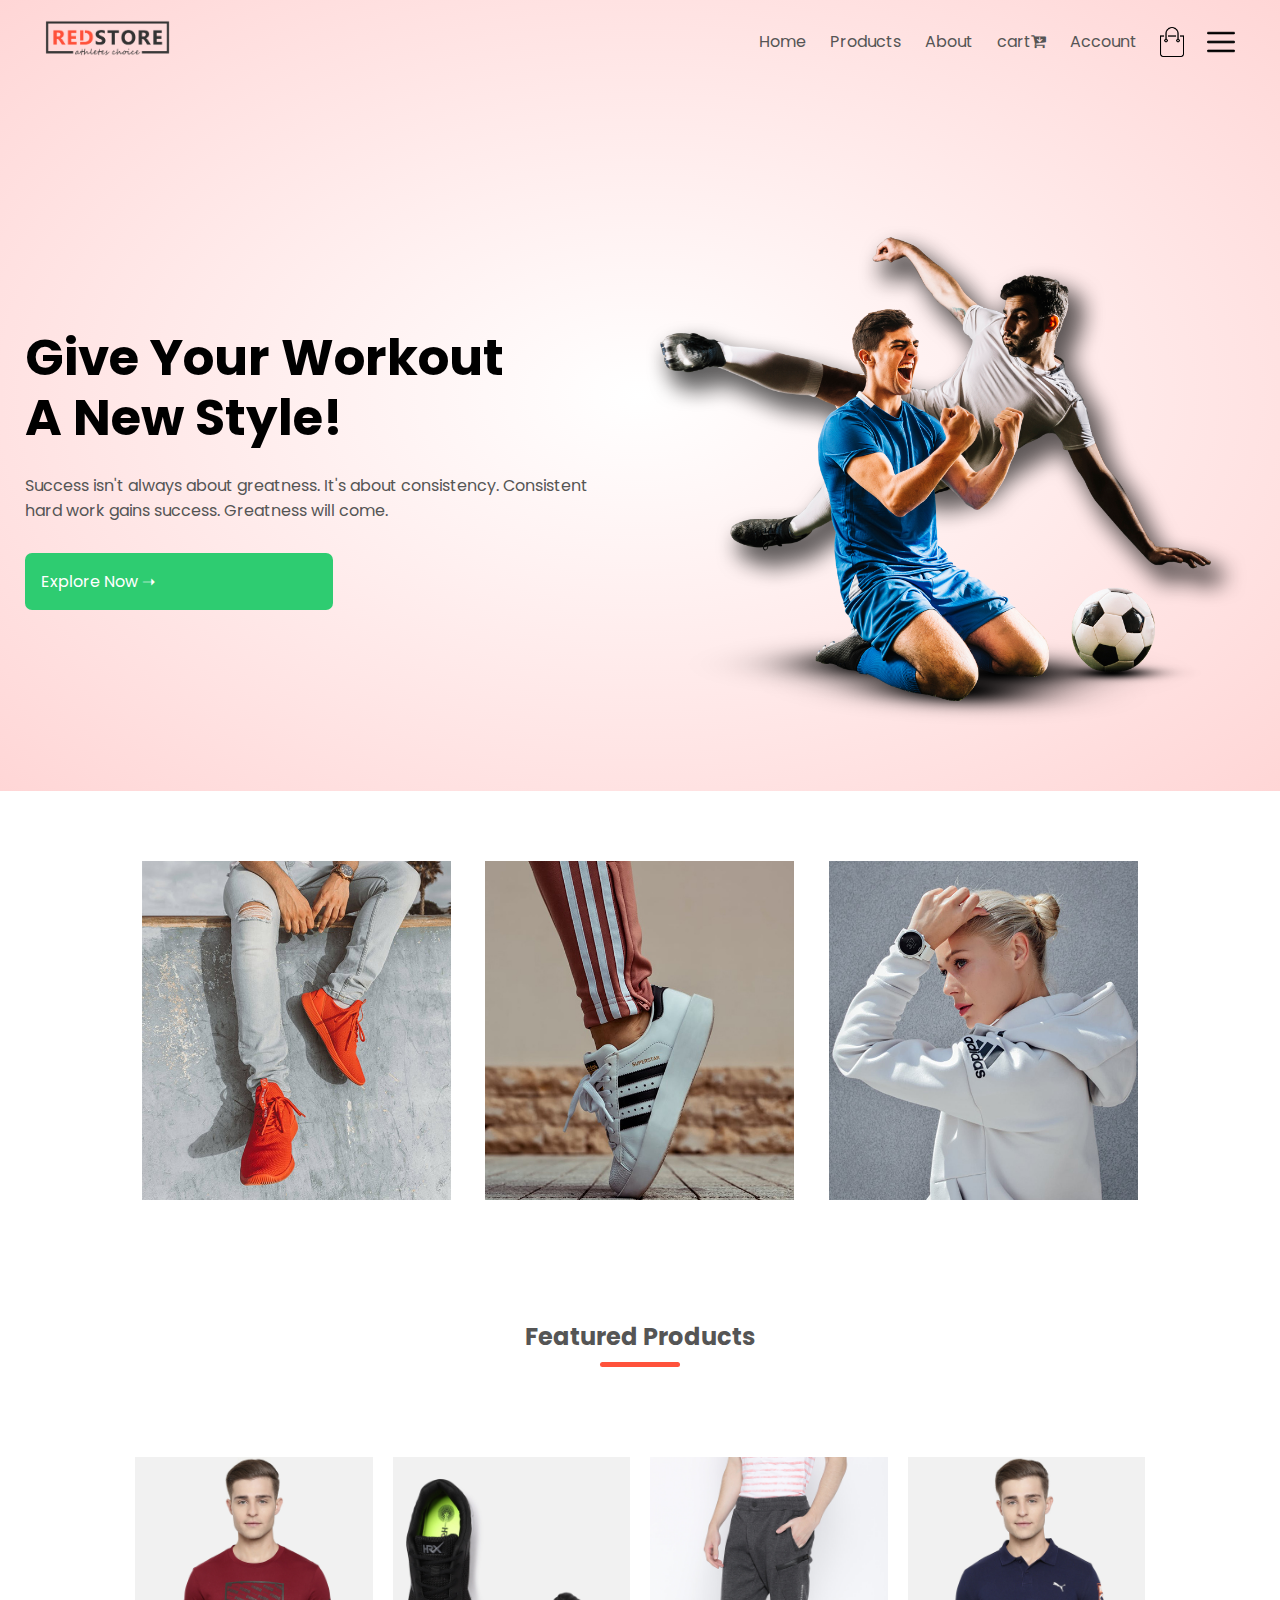
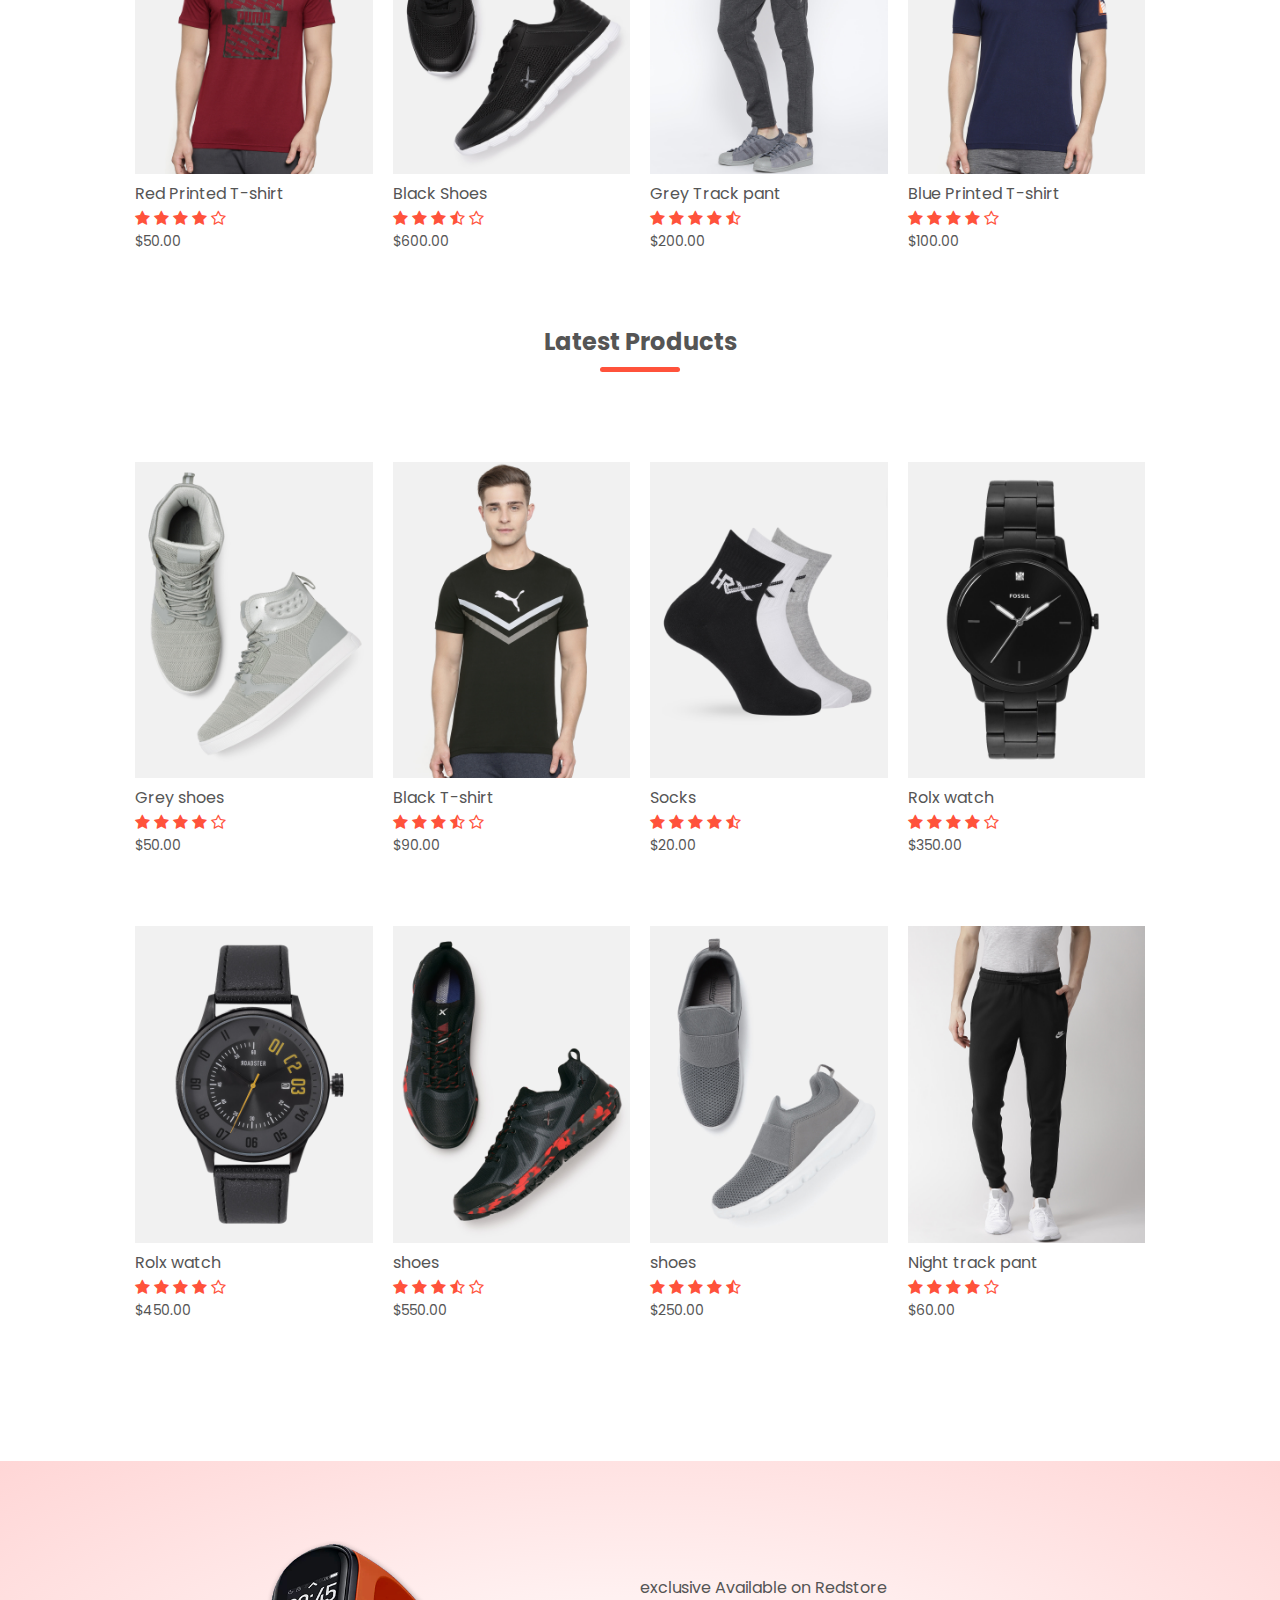
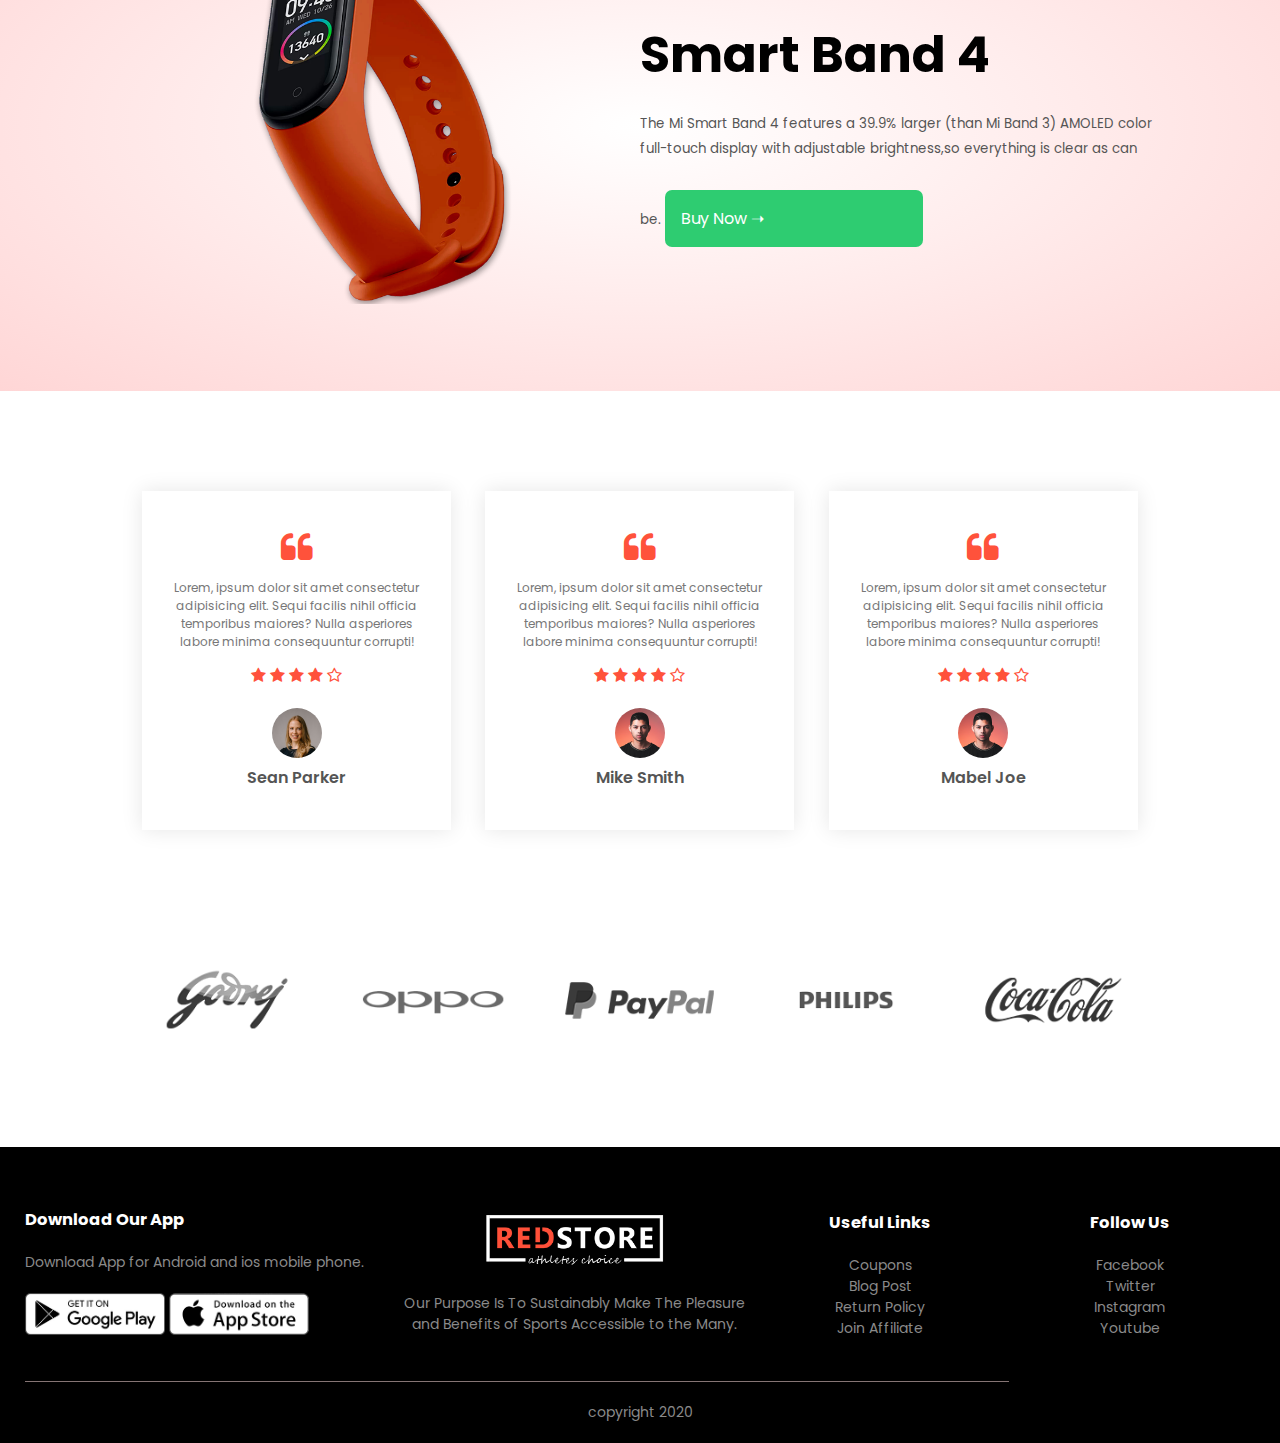
<file: index.html>
<!DOCTYPE html>
<html lang="en">

<head>
    <meta charset="UTF-8">
    <meta name="viewport" content="width=device-width, initial-scale=1.0">
    <title>Redstore | Ecommerce Website Design</title>
    <link rel="stylesheet" href="css/style.css">
    <!-- <link rel="stylesheet" href="css/style1.css"> -->
    <link rel="stylesheet" href="https://stackpath.bootstrapcdn.com/font-awesome/4.7.0/css/font-awesome.min.css">
    <link href="https://fonts.googleapis.com/css2?family=Poppins:wght@300;400;500;700&display=swap" rel="stylesheet">
</head>

<body>
    <div class="header">
        <div class="container">
            <div class="navbar">
                <div class="logo">
                    <img src="images/logo.png" width="125px" alt="">
                </div>
                <nav>
                    <ul id="MenuItems">
                        <li><a href="index.html">Home</a></li>
                        <li><a href="products.html">Products</a></li>
                        <li><a href="About.html">About</a></li>
                        <li><a href="cart.html">cart<i class="fa fa-cart-arrow-down" aria-hidden="true"></i></a></li>
                        <li><a href="account.html">Account</a></li>
                    </ul>
                </nav>
                <img src="images/cart.png" width="30px" height="30px" alt="" onclick="cartbag()">

                <img src="images/menu.png" class="menu-icon" onclick="menutoggle()" alt="">
            </div>
            <div class="row">
                <div class="col-2">
                    <h1>Give Your Workout <br> A New Style!</h1>
                    <p>Success isn't always about greatness. It's about consistency. Consistent <br> hard work gains
                        success. Greatness will come.</p>
                    <a href="" class="btn">Explore Now &#10141;</a>
                </div>
                <div class="col-2">
                    <img src="images/image1.png" alt="">
                </div>
            </div>
        </div>
    </div>
    <!-- featured categories -->
    <div class="categories">
        <div class="small-container">
            <div class="row">
                <div class="col-3"><img src="images/category-1.jpg" alt=""></div>
                <div class="col-3"><img src="images/category-2.jpg" alt=""></div>
                <div class="col-3"><img src="images/category-3.jpg" alt=""></div>
            </div>
        </div>

    </div>

    <!-- featured products -->
    <div class="small-container">
        <h2 class="title">Featured Products</h2>
        <div class="row">
            <div class="col-4"><img src="images/product-1.jpg" alt="">
                <h4>Red Printed T-shirt</h4>
                <div class="rating">
                    <i class="fa fa-star"></i>
                    <i class="fa fa-star"></i>
                    <i class="fa fa-star"></i>
                    <i class="fa fa-star"></i>
                    <i class="fa fa-star-o"></i>

                </div>
                <p>$50.00</p>
            </div>
            <div class="col-4"><img src="images/product-2.jpg" alt="">
                <h4>Black Shoes</h4>
                <div class="rating">
                    <i class="fa fa-star"></i>
                    <i class="fa fa-star"></i>
                    <i class="fa fa-star"></i>
                    <i class="fa fa-star-half-o"></i>
                    <i class="fa fa-star-o"></i>

                </div>
                <p>$600.00</p>
            </div>
            <div class="col-4"><img src="images/product-3.jpg" alt="">
                <h4>Grey Track pant</h4>
                <div class="rating">
                    <i class="fa fa-star"></i>
                    <i class="fa fa-star"></i>
                    <i class="fa fa-star"></i>
                    <i class="fa fa-star"></i>
                    <i class="fa fa-star-half-o"></i>

                </div>
                <p>$200.00</p>
            </div>
            <div class="col-4"><img src="images/product-4.jpg" alt="">
                <h4>Blue Printed T-shirt</h4>
                <div class="rating">
                    <i class="fa fa-star"></i>
                    <i class="fa fa-star"></i>
                    <i class="fa fa-star"></i>
                    <i class="fa fa-star"></i>
                    <i class="fa fa-star-o"></i>

                </div>
                <p>$100.00</p>
            </div>

        </div>
        <h2 class="title">Latest Products</h2>
        <div class="row">
            <div class="col-4"><img src="images/product-5.jpg" alt="">
                <h4>Grey shoes</h4>
                <div class="rating">
                    <i class="fa fa-star"></i>
                    <i class="fa fa-star"></i>
                    <i class="fa fa-star"></i>
                    <i class="fa fa-star"></i>
                    <i class="fa fa-star-o"></i>

                </div>
                <p>$50.00</p>
            </div>
            <div class="col-4"><img src="images/product-6.jpg" alt="">
                <h4>Black T-shirt</h4>
                <div class="rating">
                    <i class="fa fa-star"></i>
                    <i class="fa fa-star"></i>
                    <i class="fa fa-star"></i>
                    <i class="fa fa-star-half-o"></i>
                    <i class="fa fa-star-o"></i>

                </div>
                <p>$90.00</p>
            </div>
            <div class="col-4"><img src="images/product-7.jpg" alt="">
                <h4>Socks</h4>
                <div class="rating">
                    <i class="fa fa-star"></i>
                    <i class="fa fa-star"></i>
                    <i class="fa fa-star"></i>
                    <i class="fa fa-star"></i>
                    <i class="fa fa-star-half-o"></i>

                </div>
                <p>$20.00</p>
            </div>
            <div class="col-4"><img src="images/product-8.jpg" alt="">
                <h4>Rolx watch</h4>
                <div class="rating">
                    <i class="fa fa-star"></i>
                    <i class="fa fa-star"></i>
                    <i class="fa fa-star"></i>
                    <i class="fa fa-star"></i>
                    <i class="fa fa-star-o"></i>

                </div>
                <p>$350.00</p>
            </div>

        </div>
        <div class="row">
            <div class="col-4"><img src="images/product-9.jpg" alt="">
                <h4>Rolx watch</h4>
                <div class="rating">
                    <i class="fa fa-star"></i>
                    <i class="fa fa-star"></i>
                    <i class="fa fa-star"></i>
                    <i class="fa fa-star"></i>
                    <i class="fa fa-star-o"></i>

                </div>
                <p>$450.00</p>
            </div>
            <div class="col-4"><img src="images/product-10.jpg" alt="">
                <h4>shoes</h4>
                <div class="rating">
                    <i class="fa fa-star"></i>
                    <i class="fa fa-star"></i>
                    <i class="fa fa-star"></i>
                    <i class="fa fa-star-half-o"></i>
                    <i class="fa fa-star-o"></i>

                </div>
                <p>$550.00</p>
            </div>
            <div class="col-4"><img src="images/product-11.jpg" alt="">
                <h4>shoes</h4>
                <div class="rating">
                    <i class="fa fa-star"></i>
                    <i class="fa fa-star"></i>
                    <i class="fa fa-star"></i>
                    <i class="fa fa-star"></i>
                    <i class="fa fa-star-half-o"></i>

                </div>
                <p>$250.00</p>
            </div>
            <div class="col-4"><img src="images/product-12.jpg" alt="">
                <h4>Night track pant</h4>
                <div class="rating">
                    <i class="fa fa-star"></i>
                    <i class="fa fa-star"></i>
                    <i class="fa fa-star"></i>
                    <i class="fa fa-star"></i>
                    <i class="fa fa-star-o"></i>

                </div>
                <p>$60.00</p>
            </div>

        </div>
        
    </div>
<!-- offer -->
<div class="offer">
    <div class="small-container">
        <div class="row">
            <div class="col-2"><img src="images/exclusive.png" class="offer-img" alt=""></div>
        <div class="col-2">
            <p>exclusive Available on Redstore</p>
            <h1>Smart Band 4</h1>
            <small>The Mi Smart Band 4 features a 39.9% larger (than Mi Band 3) AMOLED color full-touch display with adjustable brightness,so everything is clear as can be.</small>
            <a href=""class="btn">Buy Now &#10141;</a>
        </div>
    </div>
    </div>
</div>

<!-- testimonial -->
<div class="testimonial">
    <div class="small-container">
        <div class="row">
            <div class="col-3">
                <i class="fa fa-quote-left"></i>
                <p>Lorem, ipsum dolor sit amet consectetur adipisicing elit. Sequi facilis nihil officia temporibus maiores? Nulla asperiores labore minima consequuntur corrupti!</p>
                <div class="rating">
                    <i class="fa fa-star"></i>
                    <i class="fa fa-star"></i>
                    <i class="fa fa-star"></i>
                    <i class="fa fa-star"></i>
                    <i class="fa fa-star-o"></i>

                </div>
                <img src="images/user-1.png" alt="">
                <h3>Sean Parker</h3>
            </div>
            <div class="col-3">
                <i class="fa fa-quote-left"></i>
                <p>Lorem, ipsum dolor sit amet consectetur adipisicing elit. Sequi facilis nihil officia temporibus maiores? Nulla asperiores labore minima consequuntur corrupti!</p>
                <div class="rating">
                    <i class="fa fa-star"></i>
                    <i class="fa fa-star"></i>
                    <i class="fa fa-star"></i>
                    <i class="fa fa-star"></i>
                    <i class="fa fa-star-o"></i>

                </div>
                <img src="images/user-2.png" alt="">
                <h3>Mike Smith</h3>
            </div>
            <div class="col-3">
                <i class="fa fa-quote-left"></i>
                <p>Lorem, ipsum dolor sit amet consectetur adipisicing elit. Sequi facilis nihil officia temporibus maiores? Nulla asperiores labore minima consequuntur corrupti!</p>
                <div class="rating">
                    <i class="fa fa-star"></i>
                    <i class="fa fa-star"></i>
                    <i class="fa fa-star"></i>
                    <i class="fa fa-star"></i>
                    <i class="fa fa-star-o"></i>

                </div>
                <img src="images/user-2.png" alt="">
                <h3>Mabel Joe</h3>
            </div>
            
        </div>
    </div>
</div>
<!-- testimonial -->
<div class="brands">
    <div class="small-container">
        <div class="row">
            <div class="col-5">
                <img src="images/logo-godrej.png" alt=""> 
            </div>
            <div class="col-5">
                <img src="images/logo-oppo.png" alt=""> 
            </div>
            <div class="col-5">
                <img src="images/logo-paypal.png" alt=""> 
            </div>
            <div class="col-5">
                <img src="images/logo-philips.png" alt=""> 
            </div>
            <div class="col-5">
                <img src="images/logo-coca-cola.png" alt=""> 
            </div>
        </div>
    </div>
</div>
 <!-- footer -->
 <div class="footer">
     <div class="container">
         <div class="row">
             <div class="footer-col-1">
                 <h3>Download Our App</h3>
                 <p>Download App for Android and ios mobile phone.</p>
                 <div class="app-logo">
                     <img src="images/play-store.png" alt="">
                     <img src="images/app-store.png" alt="">
                 </div>
             </div>
             <div class="footer-col-2">
                <img src="images/logo-white.png" alt="">
                <p>Our Purpose Is To Sustainably Make The Pleasure and Benefits of Sports Accessible to the Many.</p>
            </div>
            <div class="footer-col-3">
                <h3>Useful Links</h3>
                <ul>
                    <li>Coupons</li>
                    <li>Blog Post</li>
                    <li>Return Policy</li>
                    <li>Join Affiliate</li>
                </ul>
            </div>
            <div class="footer-col-4">
                <h3>Follow Us</h3>
                <ul>
                    <li>Facebook</li>
                    <li>Twitter</li>
                    <li>Instagram</li>
                    <li>Youtube</li>
                </ul>
            </div>
         </div>
         <hr>
         <p class="Copyright">copyright 2020</p>
     </div>
 </div>
 <!-- js for toggle menu -->
 <script>
     var MenuItems = document .getElementById("MenuItems");
     MenuItems.style.maxHeight= "0px";
      function  menutoggle(){
          if(MenuItems.style.maxHeight = "0px")
          {
              MenuItems.style.maxHeight = "200px";
          }
          else{
            MenuItems.style.maxHeight = "0px";
          }
      }
 </script>

</body>

</html>
</file>
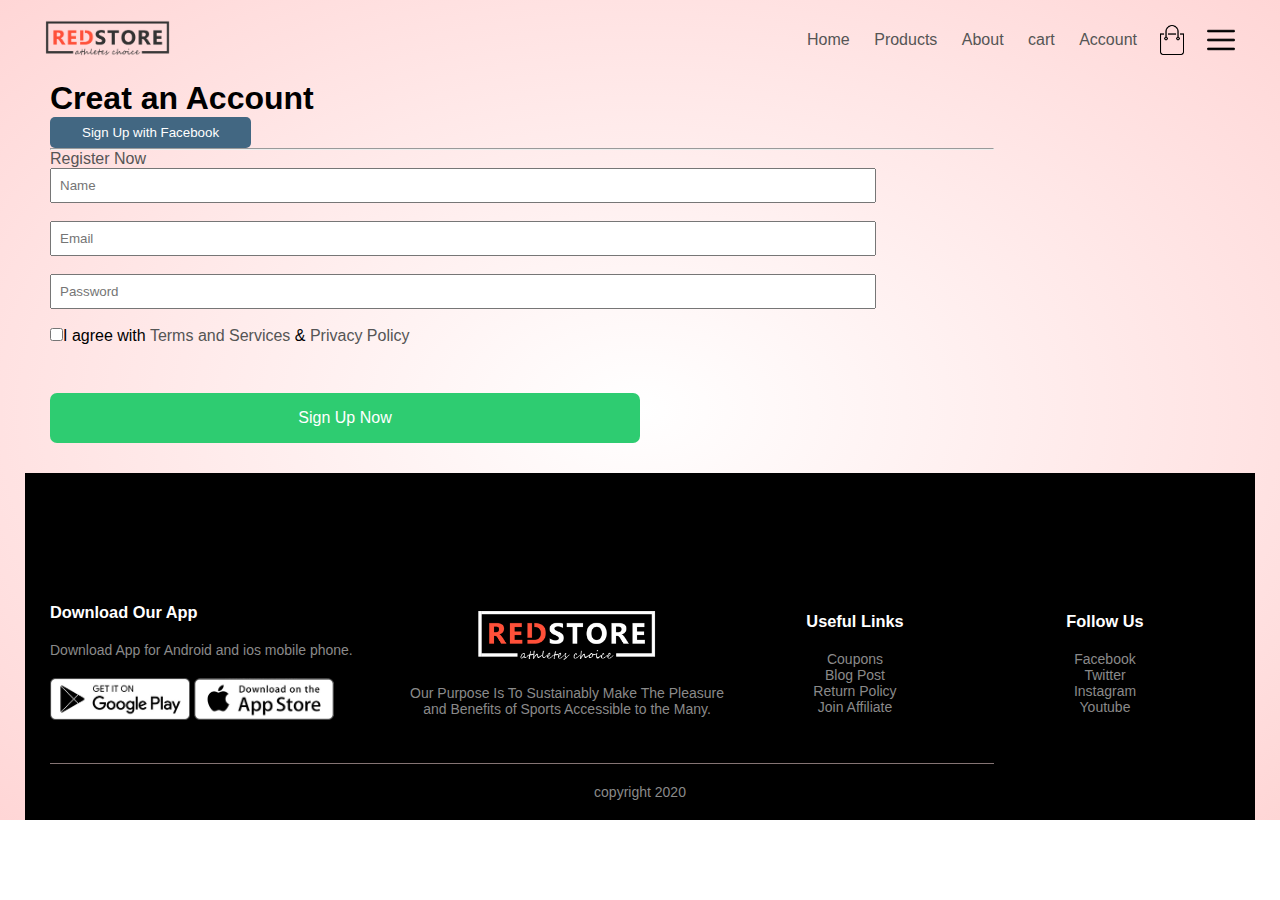
<file: account.html>
<!DOCTYPE html>
<html lang="en">
<head>
    <meta charset="UTF-8">
    <meta name="viewport" content="width=device-width, initial-scale=1.0">
    <title>Sign Up Page</title>
    <link rel="stylesheet" href="css/style.css">
    <!-- <link rel="stylesheet" href="css/style1.css"> -->
</head>
<body>
    <div class="header">
        <div class="container">
            <div class="navbar">
                <div class="logo">
                    <img src="images/logo.png" width="125px" alt="">
                </div>
                <nav>
                    <ul id="MenuItems">
                        <li><a href="index.html">Home</a></li>
                        <li><a href="products.html">Products</a></li>
                        <li><a href="About.html">About</a></li>
                        <li><a href="cart.html">cart<i class="fa fa-cart-arrow-down" aria-hidden="true"></i></a></li>
                        <li><a href="account.html">Account</a></li>
                    </ul>
                </nav>
                <img src="images/cart.png" width="30px" height="30px" alt="">
                <img src="images/menu.png" class="menu-icon" onclick="menutoggle()" alt="">
            </div>
 <div class="container">
     <h1>Creat an Account</h1>
     <button class="fb">Sign Up with Facebook</button>
     <br>
     <hr>  
     <h4>Register Now</h4>
     <form action="">
         <input type="text" placeholder="Name"> <br><br>
         <input type="email" placeholder="Email"> <br><br>
         <input type="password" placeholder="Password"> <br><br>
         <input class="checkbox" type="checkbox">I agree with <a href="#"> Terms and Services</a> & <a href="#"> Privacy Policy</a>
         <br><br>
         <button class="btn">Sign Up Now</button>
     </form>

    </div> 
    <!-- footer -->
    <div class="footer">
        <div class="container">
            <div class="row">
                <div class="footer-col-1">
                    <h3>Download Our App</h3>
                    <p>Download App for Android and ios mobile phone.</p>
                    <div class="app-logo">
                        <img src="images/play-store.png" alt="">
                        <img src="images/app-store.png" alt="">
                    </div>
                </div>
                <div class="footer-col-2">
                    <img src="images/logo-white.png" alt="">
                    <p>Our Purpose Is To Sustainably Make The Pleasure and Benefits of Sports Accessible to the
                        Many.</p>
                </div>
                <div class="footer-col-3">
                    <h3>Useful Links</h3>
                    <ul>
                        <li>Coupons</li>
                        <li>Blog Post</li>
                        <li>Return Policy</li>
                        <li>Join Affiliate</li>
                    </ul>
                </div>
                <div class="footer-col-4">
                    <h3>Follow Us</h3>
                    <ul>
                        <li>Facebook</li>
                        <li>Twitter</li>
                        <li>Instagram</li>
                        <li>Youtube</li>
                    </ul>
                </div>
            </div>
            <hr>
            <p class="Copyright">copyright 2020</p>
        </div>
    </div>


    <script>
        // <!-- js for toggle menu -->

        var MenuItems = document.getElementById("MenuItems");
        MenuItems.style.maxHeight = "0px";
        function menutoggle() {
            if (MenuItems.style.maxHeight = "0px") {
                MenuItems.style.maxHeight = "200px";
            }
            else {
                MenuItems.style.maxHeight = "0px";
            }
        }
    </script>


</body>
</html>
</file>
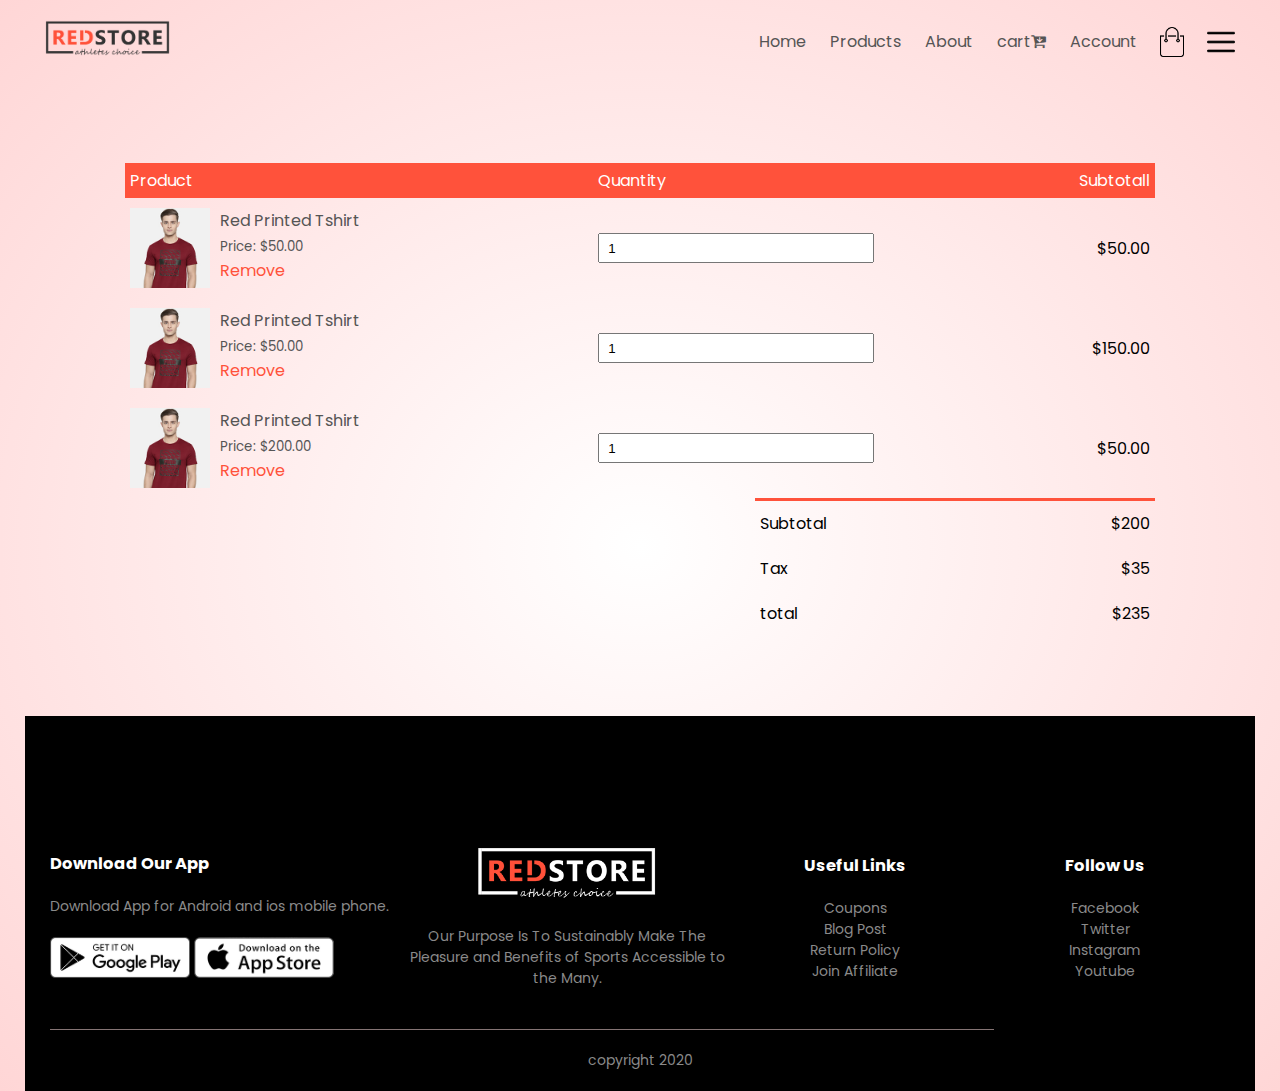
<file: cart.html>
<!DOCTYPE html>
<html lang="en">

<head>
    <meta charset="UTF-8">
    <meta name="viewport" content="width=device-width, initial-scale=1.0">
    <title>cart</title>
    <link rel="stylesheet" href="css/style.css">
    <!-- <link rel="stylesheet" href="css/style1.css"> -->
    <link rel="stylesheet" href="https://stackpath.bootstrapcdn.com/font-awesome/4.7.0/css/font-awesome.min.css">
    <link href="https://fonts.googleapis.com/css2?family=Poppins:wght@300;400;500;700&display=swap" rel="stylesheet">
</head>

<body>
    <div class="header">
        <div class="container">
            <div class="navbar">
                <div class="logo">
                    <img src="images/logo.png" width="125px" alt="">
                </div>
                <nav>
                    <ul id="MenuItems">
                        <li><a href="index.html">Home</a></li>
                        <li><a href="products.html">Products</a></li>
                        <li><a href="About.html">About</a></li>
                        <li><a href="cart.html">cart<i class="fa fa-cart-arrow-down" aria-hidden="true"></i></a></li>
                        <li><a href="account.html">Account</a></li>
                    </ul>
                </nav>
                <img src="images/cart.png" width="30px" height="30px" alt="">
                <img src="images/menu.png" class="menu-icon" onclick="menutoggle()" alt="">
            </div>


            <!-- cart items details -->
            <div class="small-container cart-page">
                <table>
                    <tr>
                        <th>Product</th>
                        <th>Quantity</th>
                        <th>Subtotall</th>
                    </tr>
                    <tr>
                        <td>
                            <div class="cart-info">
                                <img src="images/buy-1.jpg" alt="">
                                <div>
                                    <p>Red Printed Tshirt</p>
                                    <small>Price: $50.00</small><br>
                                    <a href="">Remove</a>
                                </div>
                            </div>


                        </td>
                        <td><input type="number" value="1" name="" id=""></td>
                        <td>$50.00</td>
                    </tr>
                    <tr>
                        <td>
                            <div class="cart-info">
                                <img src="images/buy-1.jpg" alt="">
                                <div>
                                    <p>Red Printed Tshirt</p>
                                    <small>Price: $50.00</small><br>
                                    <a href="">Remove</a>
                                </div>
                            </div>


                        </td>
                        <td><input type="number" value="1" name="" id=""></td>
                        <td>$150.00</td>
                    </tr>
                    <tr>
                        <td>
                            <div class="cart-info">

                                <img src="images/buy-1.jpg" alt="">
                                <div>

                                    <p>Red Printed Tshirt</p>
                                    <small>Price: $200.00</small><br>
                                    <a href="">Remove</a>




                                </div>
                            </div>


                        </td>
                        <td><input type="number" value="1" name="" id=""></td>
                        <td>$50.00</td>
                    </tr>
                </table>

                <div class="total-price">
                    <table>
                        <tr>
                            <td>Subtotal</td>
                            <td>$200</td>
                        </tr>
                        <tr>
                            <td>Tax</td>
                            <td>$35</td>
                        </tr>
                        <tr>
                            <td>total</td>
                            <td>$235</td>
                        </tr>
                    </table>




                </div>






            </div>

            <!-- footer -->
            <div class="footer">
                <div class="container">
                    <div class="row">
                        <div class="footer-col-1">
                            <h3>Download Our App</h3>
                            <p>Download App for Android and ios mobile phone.</p>
                            <div class="app-logo">
                                <img src="images/play-store.png" alt="">
                                <img src="images/app-store.png" alt="">
                            </div>
                        </div>
                        <div class="footer-col-2">
                            <img src="images/logo-white.png" alt="">
                            <p>Our Purpose Is To Sustainably Make The Pleasure and Benefits of Sports Accessible to the
                                Many.</p>
                        </div>
                        <div class="footer-col-3">
                            <h3>Useful Links</h3>
                            <ul>
                                <li>Coupons</li>
                                <li>Blog Post</li>
                                <li>Return Policy</li>
                                <li>Join Affiliate</li>
                            </ul>
                        </div>
                        <div class="footer-col-4">
                            <h3>Follow Us</h3>
                            <ul>
                                <li>Facebook</li>
                                <li>Twitter</li>
                                <li>Instagram</li>
                                <li>Youtube</li>
                            </ul>
                        </div>
                    </div>
                    <hr>
                    <p class="Copyright">copyright 2020</p>
                </div>
            </div>


            <script>
                // <!-- js for toggle menu -->

                var MenuItems = document.getElementById("MenuItems");
                MenuItems.style.maxHeight = "0px";
                function menutoggle() {
                    if (MenuItems.style.maxHeight = "0px") {
                        MenuItems.style.maxHeight = "200px";
                    }
                    else {
                        MenuItems.style.maxHeight = "0px";
                    }
                }
            </script>




</body>

</html>
</file>
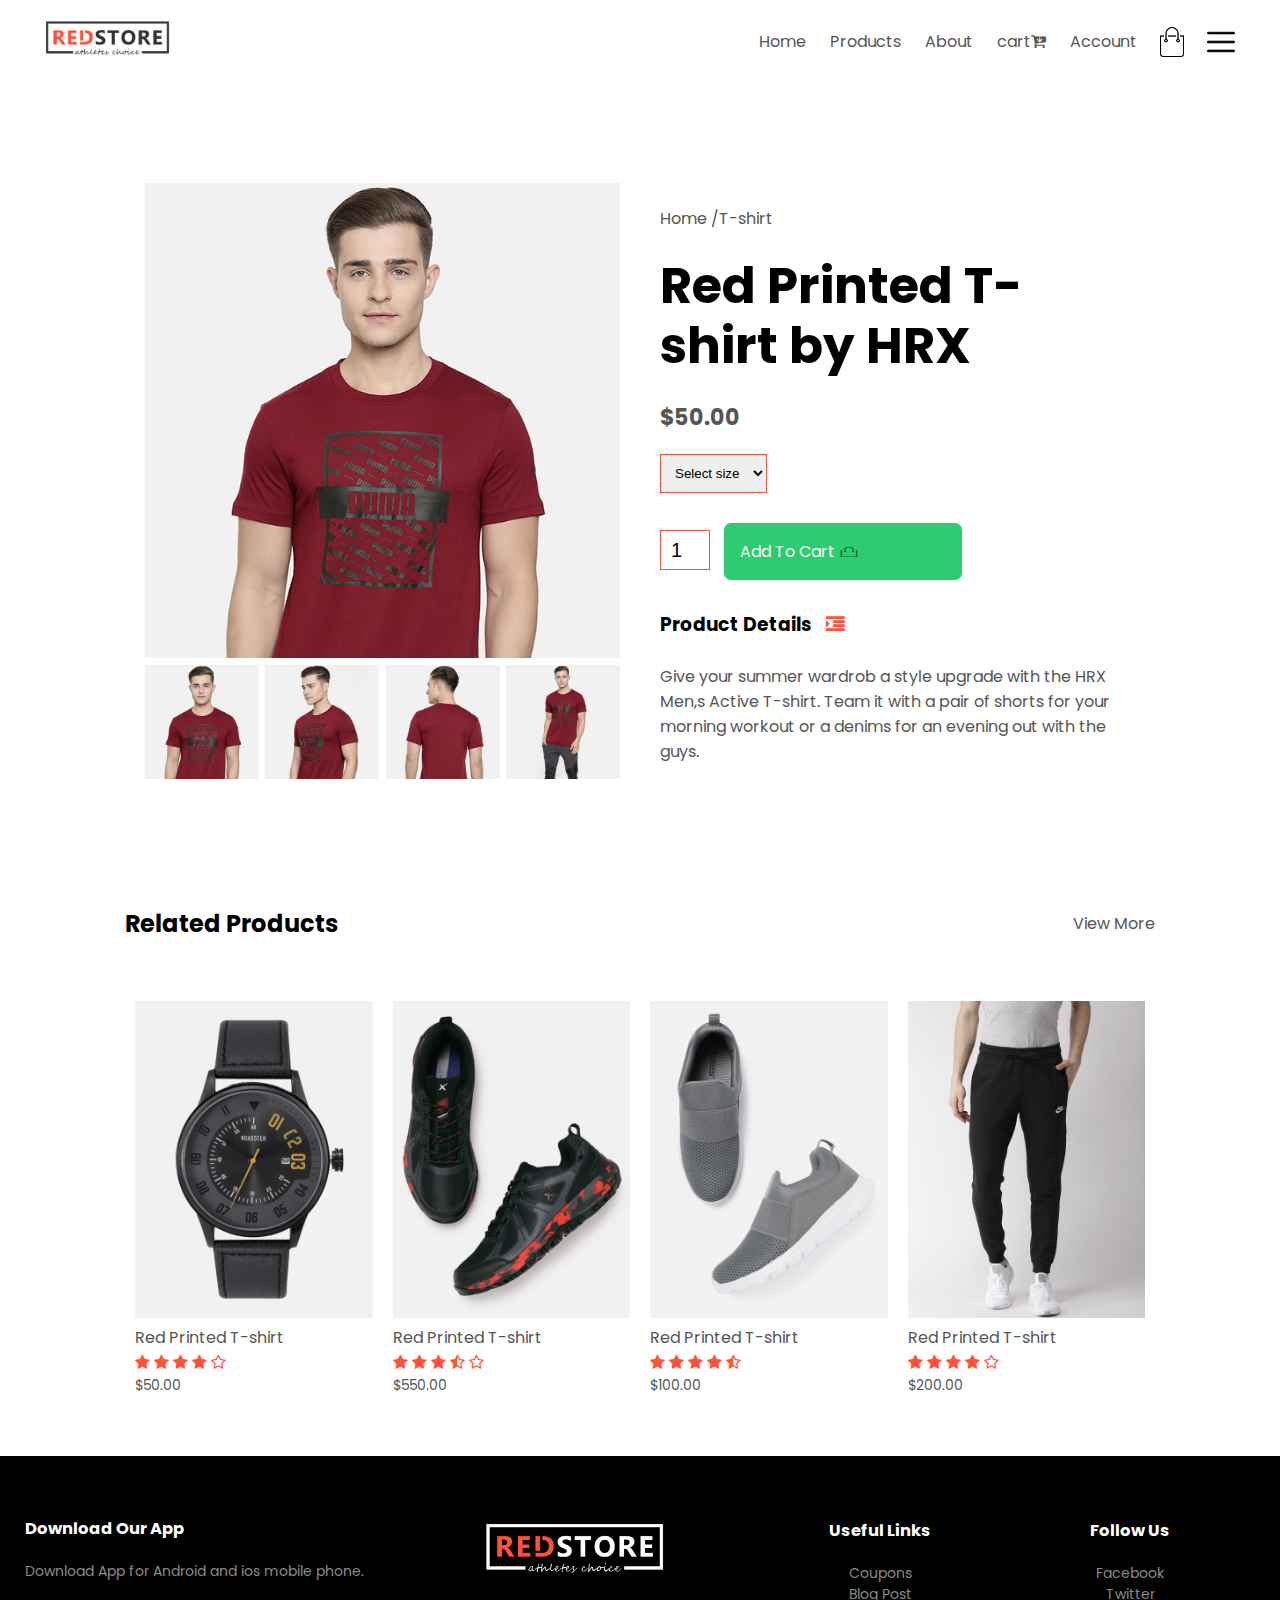
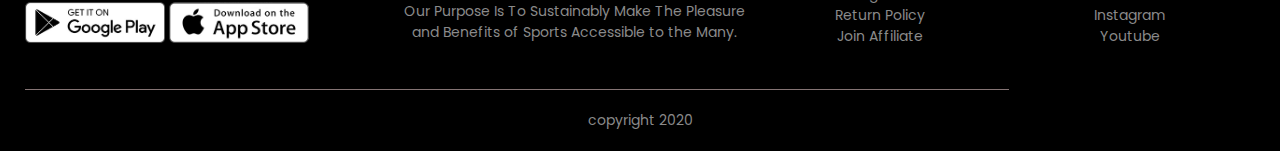
<file: product details.html>
<!DOCTYPE html>
<html lang="en">

<head>
    <meta charset="UTF-8">
    <meta name="viewport" content="width=device-width, initial-scale=1.0">
    <title>All-Products-RedStore</title>
    <link rel="stylesheet" href="css/style.css">
    <!-- <link rel="stylesheet" href="css/style1.css"> -->
    <link rel="stylesheet" href="https://stackpath.bootstrapcdn.com/font-awesome/4.7.0/css/font-awesome.min.css">
    <link href="https://fonts.googleapis.com/css2?family=Poppins:wght@300;400;500;700&display=swap" rel="stylesheet">
</head>

<body>

    <div class="container">
        <div class="navbar">
            <div class="logo">
                <img src="images/logo.png" width="125px" alt="">
            </div>
            <nav>
                <ul id="MenuItems">
                    <li><a href="index.html">Home</a></li>
                        <li><a href="products.html">Products</a></li>
                        <li><a href="About.html">About</a></li>
                        <li><a href="cart.html">cart<i class="fa fa-cart-arrow-down" aria-hidden="true"></i></a></li>
                    <li><a href="account.html">Account</a></li>
                </ul>
            </nav>
            <img src="images/cart.png" width="30px" height="30px" alt="">
            <img src="images/menu.png" class="menu-icon" onclick="menutoggle()" alt="">
        </div>

    </div>


    <!-- single Products details -->
    <div class="small-container single-product">
        <div class="row">
            <div class="col-2">
                <img src="images/gallery-1.jpg" width="100%" alt="" id="productImg">
                <div class="small-img-row">
                    <div class="small-img-col">
                        <img src="images/gallery-1.jpg" width="100%" alt="" class="small-img">

                    </div>
                    <div class="small-img-col">
                        <img src="images/gallery-2.jpg" width="100%" alt="" class="small-img">

                    </div>
                    <div class="small-img-col">
                        <img src="images/gallery-3.jpg" width="100%" alt="" class="small-img">

                    </div>
                    <div class="small-img-col">
                        <img src="images/gallery-4.jpg" width="100%" alt="" class="small-img">

                    </div>
                </div>




            </div>
            <div class="col-2">
                <p>Home /T-shirt</p>
                <h1>Red Printed T-shirt by HRX</h1>
                <h4>$50.00</h4>
                <select>
                    <option value="">Select size</option>

                    <option value="">XXL</option>
                    <option value="">XL</option>
                    <option value="">L</option>
                    <option value="">M</option>
                    <option value="">S</option>
                    <option value="">XS</option>
                </select>
                <input type="number" value="1" name="" id="">
                <a href="cart.html" class="btn"> Add To Cart <img src="../images/cart.png" width="20px" height="10px" alt="" onclick="cartbag()"></a>
                <h3>Product Details <i class="fa fa-indent"></i></h3><br>
                <p>Give your summer wardrob a style upgrade with the HRX Men,s Active T-shirt. Team it with a pair of
                    shorts for your morning workout or a denims for an evening out with the guys.</p>
            </div>
        </div>
    </div>

    <!-- title -->
    <div class="small-container">
        <div class="row row-2">
            <h2>Related Products</h2>
            <p><a href="">View More</a></p>
        </div>
    </div>



    <div class="small-container">

        <div class="row">
            <div class="col-4"><img src="images/product-9.jpg" alt="">
                <h4>Red Printed T-shirt</h4>
                <div class="rating">
                    <i class="fa fa-star"></i>
                    <i class="fa fa-star"></i>
                    <i class="fa fa-star"></i>
                    <i class="fa fa-star"></i>
                    <i class="fa fa-star-o"></i>

                </div>
                <p>$50.00</p>
            </div>
            <div class="col-4"><img src="images/product-10.jpg" alt="">
                <h4>Red Printed T-shirt</h4>
                <div class="rating">
                    <i class="fa fa-star"></i>
                    <i class="fa fa-star"></i>
                    <i class="fa fa-star"></i>
                    <i class="fa fa-star-half-o"></i>
                    <i class="fa fa-star-o"></i>

                </div>
                <p>$550.00</p>
            </div>
            <div class="col-4"><img src="images/product-11.jpg" alt="">
                <h4>Red Printed T-shirt</h4>
                <div class="rating">
                    <i class="fa fa-star"></i>
                    <i class="fa fa-star"></i>
                    <i class="fa fa-star"></i>
                    <i class="fa fa-star"></i>
                    <i class="fa fa-star-half-o"></i>

                </div>
                <p>$100.00</p>
            </div>
            <div class="col-4"><img src="images/product-12.jpg" alt="">
                <h4>Red Printed T-shirt</h4>
                <div class="rating">
                    <i class="fa fa-star"></i>
                    <i class="fa fa-star"></i>
                    <i class="fa fa-star"></i>
                    <i class="fa fa-star"></i>
                    <i class="fa fa-star-o"></i>

                </div>
                <p>$200.00</p>
            </div>

        </div>

    </div>


    </div>






    <!-- footer -->
    <div class="footer">
        <div class="container">
            <div class="row">
                <div class="footer-col-1">
                    <h3>Download Our App</h3>
                    <p>Download App for Android and ios mobile phone.</p>
                    <div class="app-logo">
                        <img src="images/play-store.png" alt="">
                        <img src="images/app-store.png" alt="">
                    </div>
                </div>
                <div class="footer-col-2">
                    <img src="images/logo-white.png" alt="">
                    <p>Our Purpose Is To Sustainably Make The Pleasure and Benefits of Sports Accessible to the Many.
                    </p>
                </div>
                <div class="footer-col-3">
                    <h3>Useful Links</h3>
                    <ul>
                        <li>Coupons</li>
                        <li>Blog Post</li>
                        <li>Return Policy</li>
                        <li>Join Affiliate</li>
                    </ul>
                </div>
                <div class="footer-col-4">
                    <h3>Follow Us</h3>
                    <ul>
                        <li>Facebook</li>
                        <li>Twitter</li>
                        <li>Instagram</li>
                        <li>Youtube</li>
                    </ul>
                </div>
            </div>
            <hr>
            <p class="Copyright">copyright 2020</p>
        </div>
    </div>
    <!-- js for toggle menu -->
    <script>
        var MenuItems = document.getElementById("MenuItems");
        MenuItems.style.maxHeight = "0px";
        function menutoggle() {
            if (MenuItems.style.maxHeight = "0px") {
                MenuItems.style.maxHeight = "200px";
            }
            else {
                MenuItems.style.maxHeight = "0px";
            }
        }
    </script>
    <!-- js for product gallery -->
    <script>
        var productImg = document.getElementById("productImg");
        var smallImg = document.getElementsByClassName("small-img");
        smallImg[0].onclick = function () {
            productImg.src = smallImg[0].src;
        }
        smallImg[1].onclick = function () {
            productImg.src = smallImg[1].src;
        }
        smallImg[2].onclick = function () {
            productImg.src = smallImg[2].src;
        }
        smallImg[3].onclick = function () {
            productImg.src = smallImg[3].src;
        }

    </script>

</body>

</html>
</file>
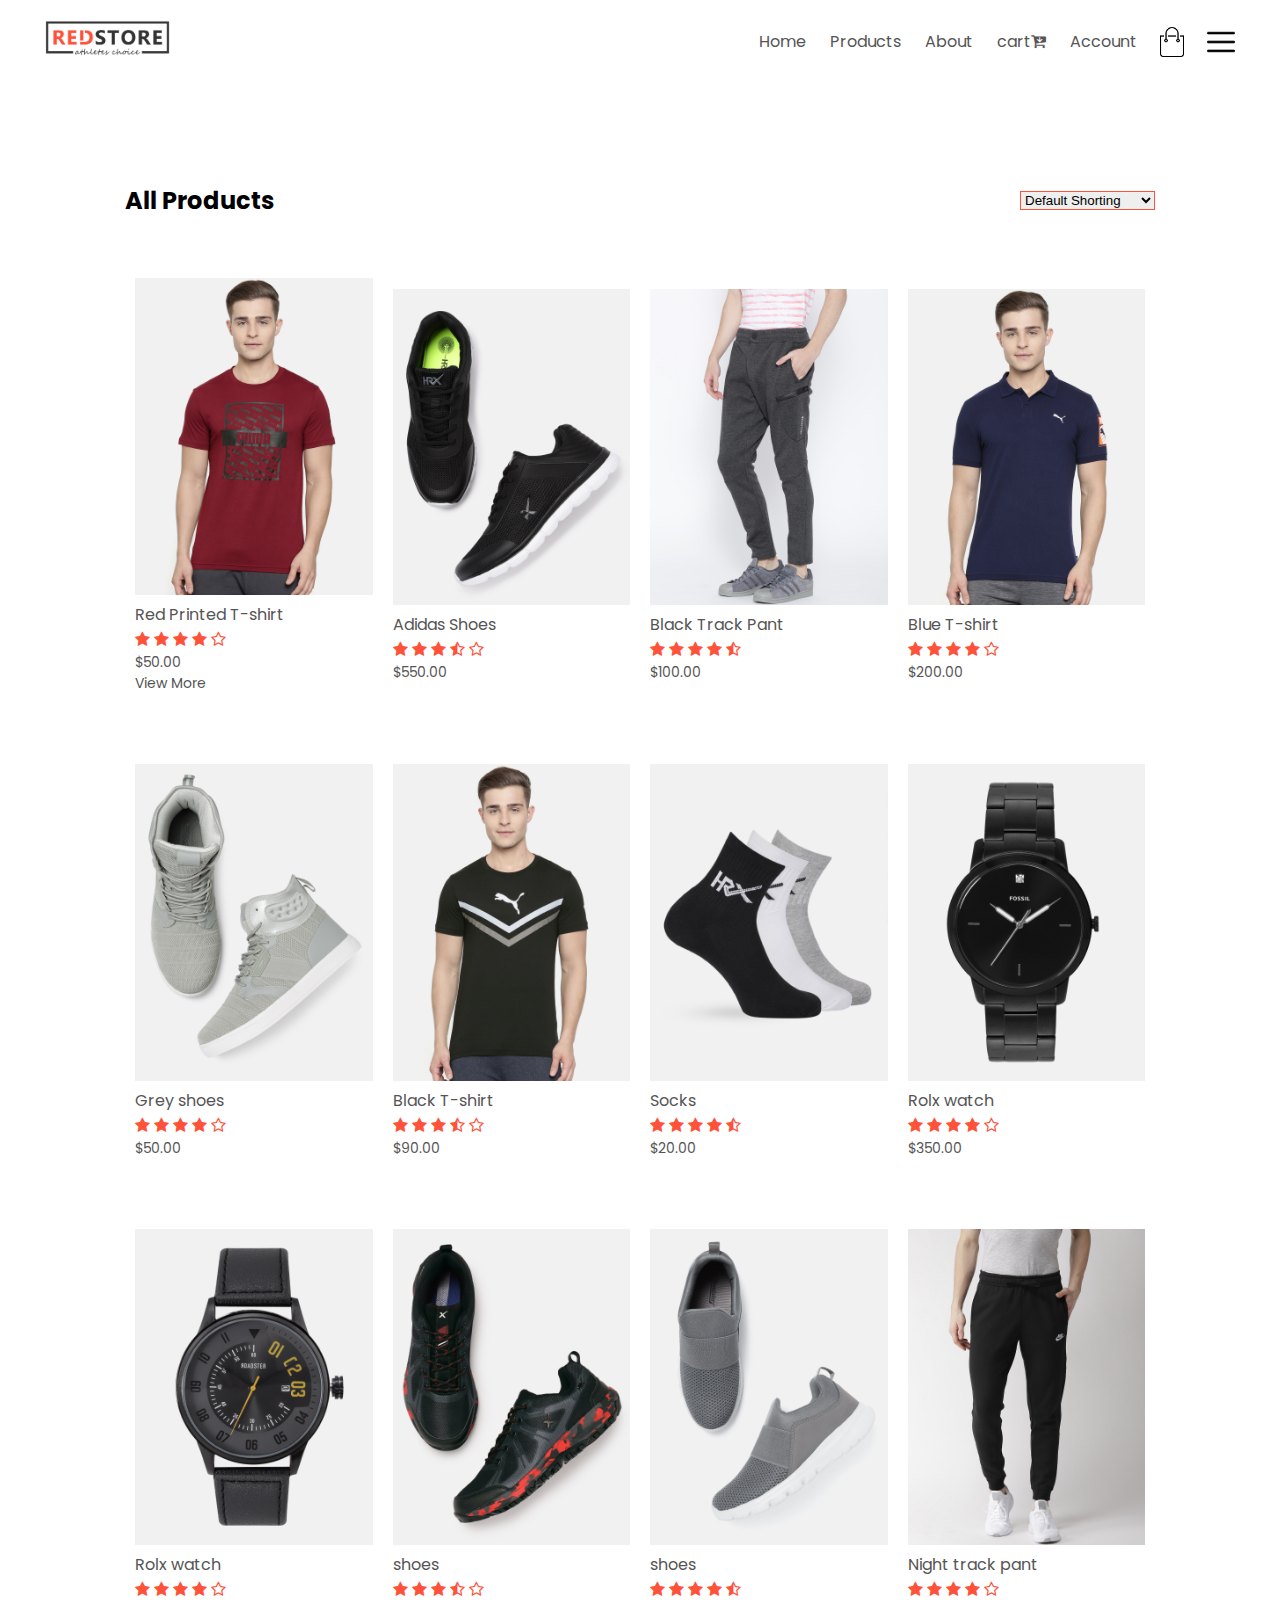
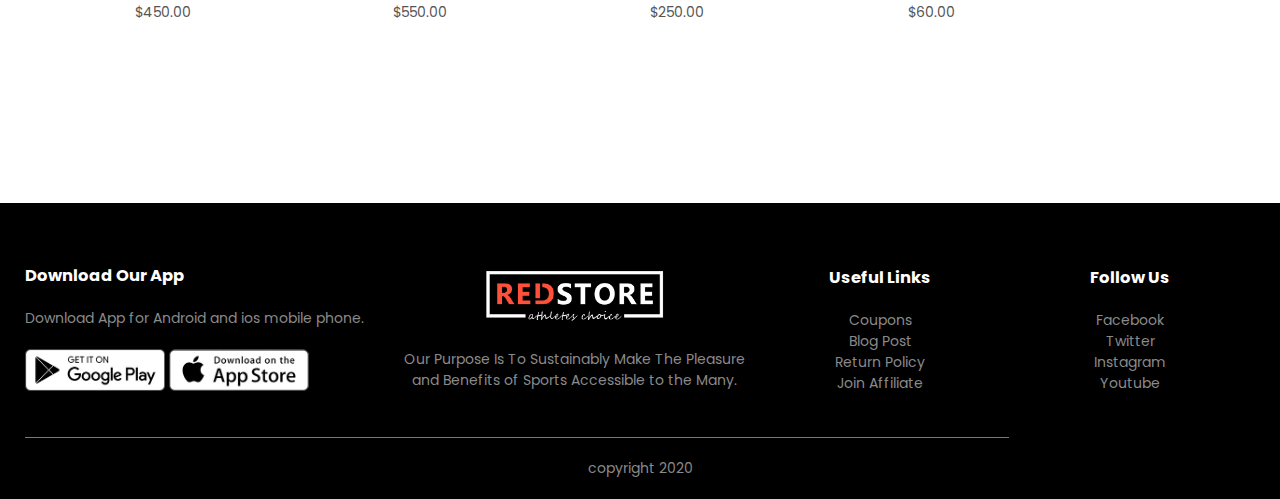
<file: products.html>
<!DOCTYPE html>
<html lang="en">

<head>
    <meta charset="UTF-8">
    <meta name="viewport" content="width=device-width, initial-scale=1.0">
    <title>All-Products-RedStore</title>
    <link rel="stylesheet" href="css/style.css">
    <!-- <link rel="stylesheet" href="css/style1.css"> -->
    <link rel="stylesheet" href="https://stackpath.bootstrapcdn.com/font-awesome/4.7.0/css/font-awesome.min.css">
    <link href="https://fonts.googleapis.com/css2?family=Poppins:wght@300;400;500;700&display=swap" rel="stylesheet">
</head>

<body>

    <div class="container">
        <div class="navbar">
            <div class="logo">
                <img src="images/logo.png" width="125px" alt="">
            </div>
            <nav>
                <ul id="MenuItems">
                    <li><a href="index.html">Home</a></li>
                        <li><a href="products.html">Products</a></li>
                        <li><a href="About.html">About</a></li>
                        <li><a href="cart.html">cart<i class="fa fa-cart-arrow-down" aria-hidden="true"></i></a></li>
                    <li><a href="account.html">Account</a></li>
                </ul>
            </nav>
            <img src="images/cart.png" width="30px" height="30px" alt="" >
            <img src="images/menu.png" class="menu-icon" onclick="menutoggle()" alt="">
        </div>

    </div>

    <div class="small-container">
        <div class="row row-2">
            <h2>All Products</h2>
            <select name="" id="">
                <option value="">Default Shorting</option>
                <option value="">short by Price</option>
                <option value="">Short by Popularity</option>
                <option value="">Short by Rating</option>
                <option value="">Short by Sale</option>
            </select>
        </div>

        <div class="row">
            <div class="col-4"><img src="images/product-1.jpg" alt="">
                <h4>Red Printed T-shirt</h4>
                <div class="rating">
                    <i class="fa fa-star"></i>
                    <i class="fa fa-star"></i>
                    <i class="fa fa-star"></i>
                    <i class="fa fa-star"></i>
                    <i class="fa fa-star-o"></i>

                </div>
                <p>$50.00</p>
                <p><a href="product details.html">View More</a></p>
            </div>
            <div class="col-4"><img src="images/product-2.jpg" alt="">
                <h4>Adidas  Shoes </h4>
                <div class="rating">
                    <i class="fa fa-star"></i>
                    <i class="fa fa-star"></i>
                    <i class="fa fa-star"></i>
                    <i class="fa fa-star-half-o"></i>
                    <i class="fa fa-star-o"></i>

                </div>
                <p>$550.00</p>
            </div>
            <div class="col-4"><img src="images/product-3.jpg" alt="">
                <h4>Black Track Pant</h4>
                <div class="rating">
                    <i class="fa fa-star"></i>
                    <i class="fa fa-star"></i>
                    <i class="fa fa-star"></i>
                    <i class="fa fa-star"></i>
                    <i class="fa fa-star-half-o"></i>

                </div>
                <p>$100.00</p>
            </div>
            <div class="col-4"><img src="images/product-4.jpg" alt="">
                <h4>Blue T-shirt</h4>
                <div class="rating">
                    <i class="fa fa-star"></i>
                    <i class="fa fa-star"></i>
                    <i class="fa fa-star"></i>
                    <i class="fa fa-star"></i>
                    <i class="fa fa-star-o"></i>

                </div>
                <p>$200.00</p>
            </div>
            <div class="row">
                <div class="col-4"><img src="images/product-5.jpg" alt="">
                    <h4>Grey shoes</h4>
                    <div class="rating">
                        <i class="fa fa-star"></i>
                        <i class="fa fa-star"></i>
                        <i class="fa fa-star"></i>
                        <i class="fa fa-star"></i>
                        <i class="fa fa-star-o"></i>
    
                    </div>
                    <p>$50.00</p>
                </div>
                <div class="col-4"><img src="images/product-6.jpg" alt="">
                    <h4>Black T-shirt</h4>
                    <div class="rating">
                        <i class="fa fa-star"></i>
                        <i class="fa fa-star"></i>
                        <i class="fa fa-star"></i>
                        <i class="fa fa-star-half-o"></i>
                        <i class="fa fa-star-o"></i>
    
                    </div>
                    <p>$90.00</p>
                </div>
                <div class="col-4"><img src="images/product-7.jpg" alt="">
                    <h4>Socks</h4>
                    <div class="rating">
                        <i class="fa fa-star"></i>
                        <i class="fa fa-star"></i>
                        <i class="fa fa-star"></i>
                        <i class="fa fa-star"></i>
                        <i class="fa fa-star-half-o"></i>
    
                    </div>
                    <p>$20.00</p>
                </div>
                <div class="col-4"><img src="images/product-8.jpg" alt="">
                    <h4>Rolx watch</h4>
                    <div class="rating">
                        <i class="fa fa-star"></i>
                        <i class="fa fa-star"></i>
                        <i class="fa fa-star"></i>
                        <i class="fa fa-star"></i>
                        <i class="fa fa-star-o"></i>
    
                    </div>
                    <p>$350.00</p>
                </div>
    
            </div>
            <div class="row">
                <div class="col-4"><img src="images/product-9.jpg" alt="">
                    <h4>Rolx watch</h4>
                    <div class="rating">
                        <i class="fa fa-star"></i>
                        <i class="fa fa-star"></i>
                        <i class="fa fa-star"></i>
                        <i class="fa fa-star"></i>
                        <i class="fa fa-star-o"></i>
    
                    </div>
                    <p>$450.00</p>
                </div>
                <div class="col-4"><img src="images/product-10.jpg" alt="">
                    <h4>shoes</h4>
                    <div class="rating">
                        <i class="fa fa-star"></i>
                        <i class="fa fa-star"></i>
                        <i class="fa fa-star"></i>
                        <i class="fa fa-star-half-o"></i>
                        <i class="fa fa-star-o"></i>
    
                    </div>
                    <p>$550.00</p>
                </div>
                <div class="col-4"><img src="images/product-11.jpg" alt="">
                    <h4>shoes</h4>
                    <div class="rating">
                        <i class="fa fa-star"></i>
                        <i class="fa fa-star"></i>
                        <i class="fa fa-star"></i>
                        <i class="fa fa-star"></i>
                        <i class="fa fa-star-half-o"></i>
    
                    </div>
                    <p>$250.00</p>
                </div>
                <div class="col-4"><img src="images/product-12.jpg" alt="">
                    <h4>Night track pant</h4>
                    <div class="rating">
                        <i class="fa fa-star"></i>
                        <i class="fa fa-star"></i>
                        <i class="fa fa-star"></i>
                        <i class="fa fa-star"></i>
                        <i class="fa fa-star-o"></i>
    
                    </div>
                    <p>$60.00</p>
                </div>
    
            </div>

        </div>
        <div class="page-btn">
            <span><a href="products.html">1</a></span>
            <span><a href="2.html">2</a></span>
            <span><a href="1.html">3</a></span>
            <span><a href="2.html">4</a></span>
            <span>&#10141;</span>
        </div>

    </div>






    <!-- footer -->
    <div class="footer">
        <div class="container">
            <div class="row">
                <div class="footer-col-1">
                    <h3>Download Our App</h3>
                    <p>Download App for Android and ios mobile phone.</p>
                    <div class="app-logo">
                        <img src="images/play-store.png" alt="">
                        <img src="images/app-store.png" alt="">
                    </div>
                </div>
                <div class="footer-col-2">
                    <img src="images/logo-white.png" alt="">
                    <p>Our Purpose Is To Sustainably Make The Pleasure and Benefits of Sports Accessible to the Many.
                    </p>
                </div>
                <div class="footer-col-3">
                    <h3>Useful Links</h3>
                    <ul>
                        <li>Coupons</li>
                        <li>Blog Post</li>
                        <li>Return Policy</li>
                        <li>Join Affiliate</li>
                    </ul>
                </div>
                <div class="footer-col-4">
                    <h3>Follow Us</h3>
                    <ul>
                        <li>Facebook</li>
                        <li>Twitter</li>
                        <li>Instagram</li>
                        <li>Youtube</li>
                    </ul>
                </div>
            </div>
            <hr>
            <p class="Copyright">copyright 2020</p>
        </div>
    </div>
    <!-- js for toggle menu -->
    <script>
        var MenuItems = document.getElementById("MenuItems");
        MenuItems.style.maxHeight = "0px";
        function menutoggle() {
            if (MenuItems.style.maxHeight = "0px") {
                MenuItems.style.maxHeight = "200px";
            }
            else {
                MenuItems.style.maxHeight = "0px";
            }
        }
    </script>

</body>

</html>
</file>
<file: css/style.css>
*{
    margin: 0;
    padding: 0;
    box-sizing: border-box;
}
body{
    font-family: 'Poppins', sans-serif;
}
.navbar{
    display: flex;
    align-items: center;
    padding: 20px;
}
nav{
flex: 1;
text-align: right;
}
nav ul{
    display: inline-block;
    list-style-type: none;

}
nav ul li{
    display: inline-block;
    margin-right: 20px;
}
a{
    text-decoration: none;
    color: #555;
}
p{
    color: #555;
}
.container{
    max-width: 1300px;
    margin: auto;
    padding-left: 25px;
    padding-right: 25px;
}
.row{
    display: flex;
    align-items: center;
    flex-wrap: wrap;
    justify-content: space-around;
}
.col-2{
    flex-basis: 50%;
    min-width: 300px;

}
.col-2 img{
    max-width: 100%;
    padding: 50px 0;

}
.col-2 h1{
    font-size: 50px;
    line-height: 60px;
    margin: 25px 0;
}
.btn{
    display: inline-block;
    background: #ff523b;
    color: #fff;
    padding: 8px 30px;
    margin: 30px 0;
    border-radius: 30px;
    transition: background 0.5s;
}
.btn:hover{
    background: #563434;
}
.header{
    background: radial-gradient(#fff, #ffd6d6);
}
.header .row{
    margin-top: 70px;
}
.categories{
    margin: 70px;
}
.col-3{
    flex-basis: 30%;
    min-width: 250px;
    margin-bottom: 30px;
}
.col-3 img{
    width: 100%;
}
.small-container{
    max-width:1080px;
    margin: auto;
    padding-left: 25px;
    padding-right: 25px;
}
.col-4{
    flex-basis: 25%;
    padding: 10px;
    min-width: 200px;
    margin-bottom: 50px;
    transition: transform 0.5s;
}
.col-4 img{
    width: 100%;
}
.title{
    text-align: center;
    margin: 0 auto 80px;
    position: relative;
    line-height: 60px;
    color: #555;
}
.title::after{
    content: '';
    background: #ff523b;
    width: 80px;
    height: 5px;
    border-radius: 5px;
    position: absolute;
    bottom: 0;
    left: 50%;
    transform: translateX(-50%);
}
h4{
    color: #555;
    font-weight: normal;
    
}
.col-4 p{
    font-size: 14px;

}
.rating .fa{
    color: #ff523b;
}
.col-4:hover{
    transform: translateY(-5px);
}
/*offer*/
.offer{
    background: radial-gradient(#fff,#ffd6d6);
    margin-top: 80px;
    padding: 30px 0;
}
.col-2 .offer-img{
    padding: 50px;
}
small{
    color: #555;
}
/*testimonial*/
.testimonial{
padding-top: 100px;
}
.testimonial .col-3{
    text-align: center;
    padding: 40px 20px;
    box-shadow: 0 0 20px rgba(0, 0, 0, 0.1);
    cursor: pointer;
}
.testimonial .col-3 img{
    width:50px ;
    margin-top: 20px;
    border-radius: 50%;
}
.testimonial .col-3 :hover{
    transform: translateY(-10px);
}
.fa.fa-quote-left{
    font-size: 34px;
    color: #ff523b;
}
.col-3 p{
    font-size: 12px;
    margin: 12px 0;
    color: #777;
}
.testimonial .col-3 h3{
    font-weight: 600;
    color: #555;
    font-size: 16px;
}
/*brands*/
.brands{
    margin: 100px auto;

}
.col-5{
    width: 160px;
}
.col-5 img{
    width: 100%;
    cursor: pointer;
    filter: grayscale(100%);
}
.col-5 img:hover{
    filter: grayscale(0);
}

/*footer*/
.footer{
    background: #000;
    color: #8a8a8a;
    font-size: 14px;
    padding: 60px 0 20px;
}
.footer p{
    color: #8a8a8a; 
}
.footer h3{
    color: #fff;
   margin-bottom: 20px;
}
.footer-col-1, .footer-col-2, .footer-col-3, .footer-col-4{
min-width: 250px;
margin-bottom: 20px;

}
.footer-col-1{
    flex-basis: 30%;
}
.footer-col-2{
    flex: 1;
    text-align: center;
}
.footer-col-2 img{
    width: 180px;
    margin-bottom: 20px;
}
.footer-col-3, .footer-col-4{
    flex-basis: 12%;
    text-align: center;
}
ul{
    list-style-type: none;
}
.app-logo{
    margin-top: 20px;

}
.app-logo img{
    width: 140px;
}
.footer hr{
    border: none;
    background: #857474;
    height: 1px;
    margin: 20px 0;
}
.Copyright{
    text-align: center;
}
.menu-icon{
    width: 28px;
    margin-left: 20px;
}

 /* cart items details  */

 .cart-page{
     margin: 80px auto;
 }
 table{
     width: 100%;
     border-collapse: collapse;
 }
 
 .cart-info{
     display: flex;
     flex-wrap: wrap;

 }
 th{
     text-align:left ;
     padding: 5px;
     color: #fff;
     background: #ff523b;
     font-weight: normal;
 }
 td{
     padding: 10px 5px;

 }
 td input{
     width: 40px;
     height: 30px;
     padding: 5px;
 }
 td a{
     color: #ff523b;
     font-style: 12px;
 }
 td img{
     width: 80px;
     height: 80px;
     margin-right: 10px;
 }
 .total-price{
     display: flex;
     justify-content: flex-end;
 }
 .total-price table{
     border-top:  3px solid #ff523b;
     width: 100%;
     max-width: 400px;
 }
 td:last-child{
     text-align: right;
 }
th:last-child{
    text-align: right;
}
/* all Products */
.row-2 {
    justify-content: space-between;
    margin: 100px auto 50px;
}
select{
    border: 1px solid #ff523b;
    page-break-after: 5px;
}
select:focus{
    outline: none;
}
.page-btn{
    margin: 0 auto 80px;

}
.page-btn span{
    display: inline-block;
    border: 1px solid #ff523b;
    margin-left: 10px;
    width: 40px;
    height: 40px;
    text-align: center;
    line-height: 40px;
    cursor: pointer;
}
.page-btn span:hover{
    background: #ff523b;
    color: #fff;
}

/*  single Products details  */
.single-product{
    margin-top: 80px;
}
.single-product .col-2 img{
    padding: 0;

}
.single-product .col-2{
    padding: 20px;
}
.single-product  h4{
    margin: 20px 0;
    font-size: 22px;
    font-weight: bold;
}
.single-product select{
    display: block;
    padding: 10px;
    margin-top: 20px;
}
.single-product input{
    width: 50px;
    height: 40px;
    padding-left: 10px;
    font-size: 20px;
    margin-right: 10px;
    border: 1px solid #ff523b;
}
input:focus{
    outline: none;
}
.single-product .fa {
    color: #ff523b;
    margin-left: 10px;
}
.small-img-row{
    display: flex;
    justify-content: space-between;
}
.small-img-col{
    flex-basis: 24%;
    cursor: pointer;
}
.row-2 a:hover{
    background: #6fbbce;
    color:#fff;
}










/*media query  for menu*/
@media only screen and (max-width: 800px){
    nav ul{
        position: absolute;
        top: 70px;
        left: 0;
        background: #333;
        width: 100%;
        overflow: hidden;
        transition: max-height 0.5s;
    }
    nav ul li{
        display: block;
        margin-right: 50px;
        margin-top: 10px;
        margin-bottom: 10px;
    }
    nav ul li a{
        color: #fff;
    }
    .menu-icon{
        display: block;
        cursor: pointer;
    }
}

/* *media query  for menu */
@media only screen and (max-width: 600px){
    .row{
       text-align: center;
    }
    .col-2, .col-3, .col-4{
        flex-basis: 100%;
    }
    .cart-info p{
        display: none;

    }
    .single-product .row{
        text-align: left;

    }
    .single-product .col-2{
        padding: 20px 0;
    }
    .single-product h1{
        font-size: 26px;
        line-height: 32px;


    }
    
}
span{
    background: #e74c3c;
    height: 40px;
    margin-right: 20px;
    text-align: center;
    color: white;
    width: 0;
    display: inline-block;
    transition: 0.2s linear;
    opacity: 0;

}
li:hover span {
    width: 40px;
    opacity: 1.0;
}
hr{
    width: 80%;
}


/* Facebook button */
.fb{
padding: 0.5rem 2rem;
color: #fff;
background-color: #426782;
border: none;
border-radius: 5px;
}

a{
text-decoration: none;
 }
 .container input{
     padding: 0.5rem ;
     width:70%;

 }

/* for adjusting the width of checkbox */

input[type="checkbox" i] {
    width: auto;
    cursor: pointer;
    -webkit-appearance: checkbox;
    
    
    
    
}

/* signup button  at end*/
.btn{
    padding: 1rem;
    background-color: #2ecc71;
    font-size: 1rem;
    width: 50%;
    border-radius: 7px;
    border: none;
    cursor: pointer;
}
</file>
